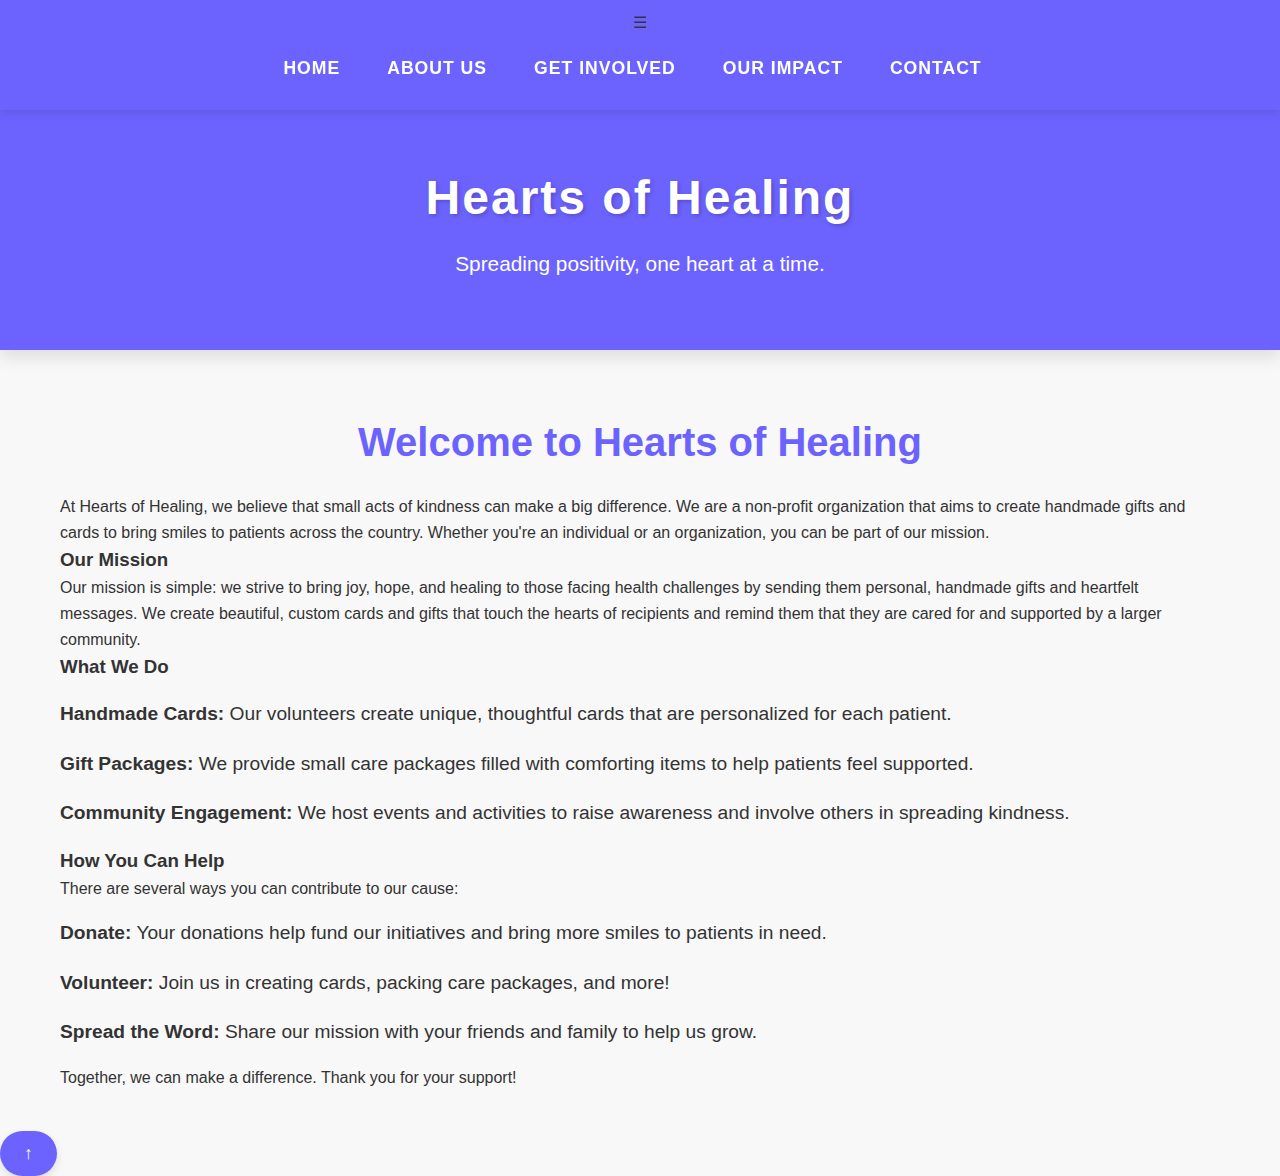
<file: index.html>
<!DOCTYPE html>
<html lang="en">
<head>
  <meta charset="UTF-8" />
  <meta name="viewport" content="width=device-width, initial-scale=1" />
  <meta name="description" content="Hearts of Healing is a community initiative bringing joy through handmade cards and gifts to those in need. Join us in spreading kindness." />
  <meta name="keywords" content="hearts of healing, kindness, cards, gifts, charity, community" />
  <meta name="author" content="Hearts of Healing" />
  <title>Home - Hearts of Healing</title>
  <link rel="stylesheet" href="style.css" />
  <link href="https://fonts.googleapis.com/css2?family=Nunito:wght@400;700&display=swap" rel="stylesheet" />
</head>
<body>

  <!-- Navbar -->
  <script>
    fetch('navbar.html')
      .then(response => response.text())
      .then(data => {
        document.querySelector('body').insertAdjacentHTML('afterbegin', data);
      })
      .catch(error => console.error('Error loading the navbar:', error));
  </script>

  <!-- Hero Section -->
  <header class="hero">
    <h1>Hearts of Healing</h1>
    <p>Spreading positivity, one heart at a time.</p>
  </header>

  <!-- Main Content Section -->
  <section class="content">
    <h2>Welcome to Hearts of Healing</h2>
    <p>At Hearts of Healing, we believe that small acts of kindness can make a big difference. We are a non-profit organization that aims to create handmade gifts and cards to bring smiles to patients across the country. Whether you're an individual or an organization, you can be part of our mission.</p>

    <h3>Our Mission</h3>
    <p>Our mission is simple: we strive to bring joy, hope, and healing to those facing health challenges by sending them personal, handmade gifts and heartfelt messages. We create beautiful, custom cards and gifts that touch the hearts of recipients and remind them that they are cared for and supported by a larger community.</p>

    <h3>What We Do</h3>
    <ul>
      <li><strong>Handmade Cards:</strong> Our volunteers create unique, thoughtful cards that are personalized for each patient.</li>
      <li><strong>Gift Packages:</strong> We provide small care packages filled with comforting items to help patients feel supported.</li>
      <li><strong>Community Engagement:</strong> We host events and activities to raise awareness and involve others in spreading kindness.</li>
    </ul>

    <h3>How You Can Help</h3>
    <p>There are several ways you can contribute to our cause:</p>
    <ul>
      <li><strong>Donate:</strong> Your donations help fund our initiatives and bring more smiles to patients in need.</li>
      <li><strong>Volunteer:</strong> Join us in creating cards, packing care packages, and more!</li>
      <li><strong>Spread the Word:</strong> Share our mission with your friends and family to help us grow.</li>
    </ul>

    <p>Together, we can make a difference. Thank you for your support!</p>
  </section>

  <!-- Scroll-to-top Button -->
  <button id="scrollToTop">↑</button>

  <script src="script.js"></script>
</body>
</html>
</file>
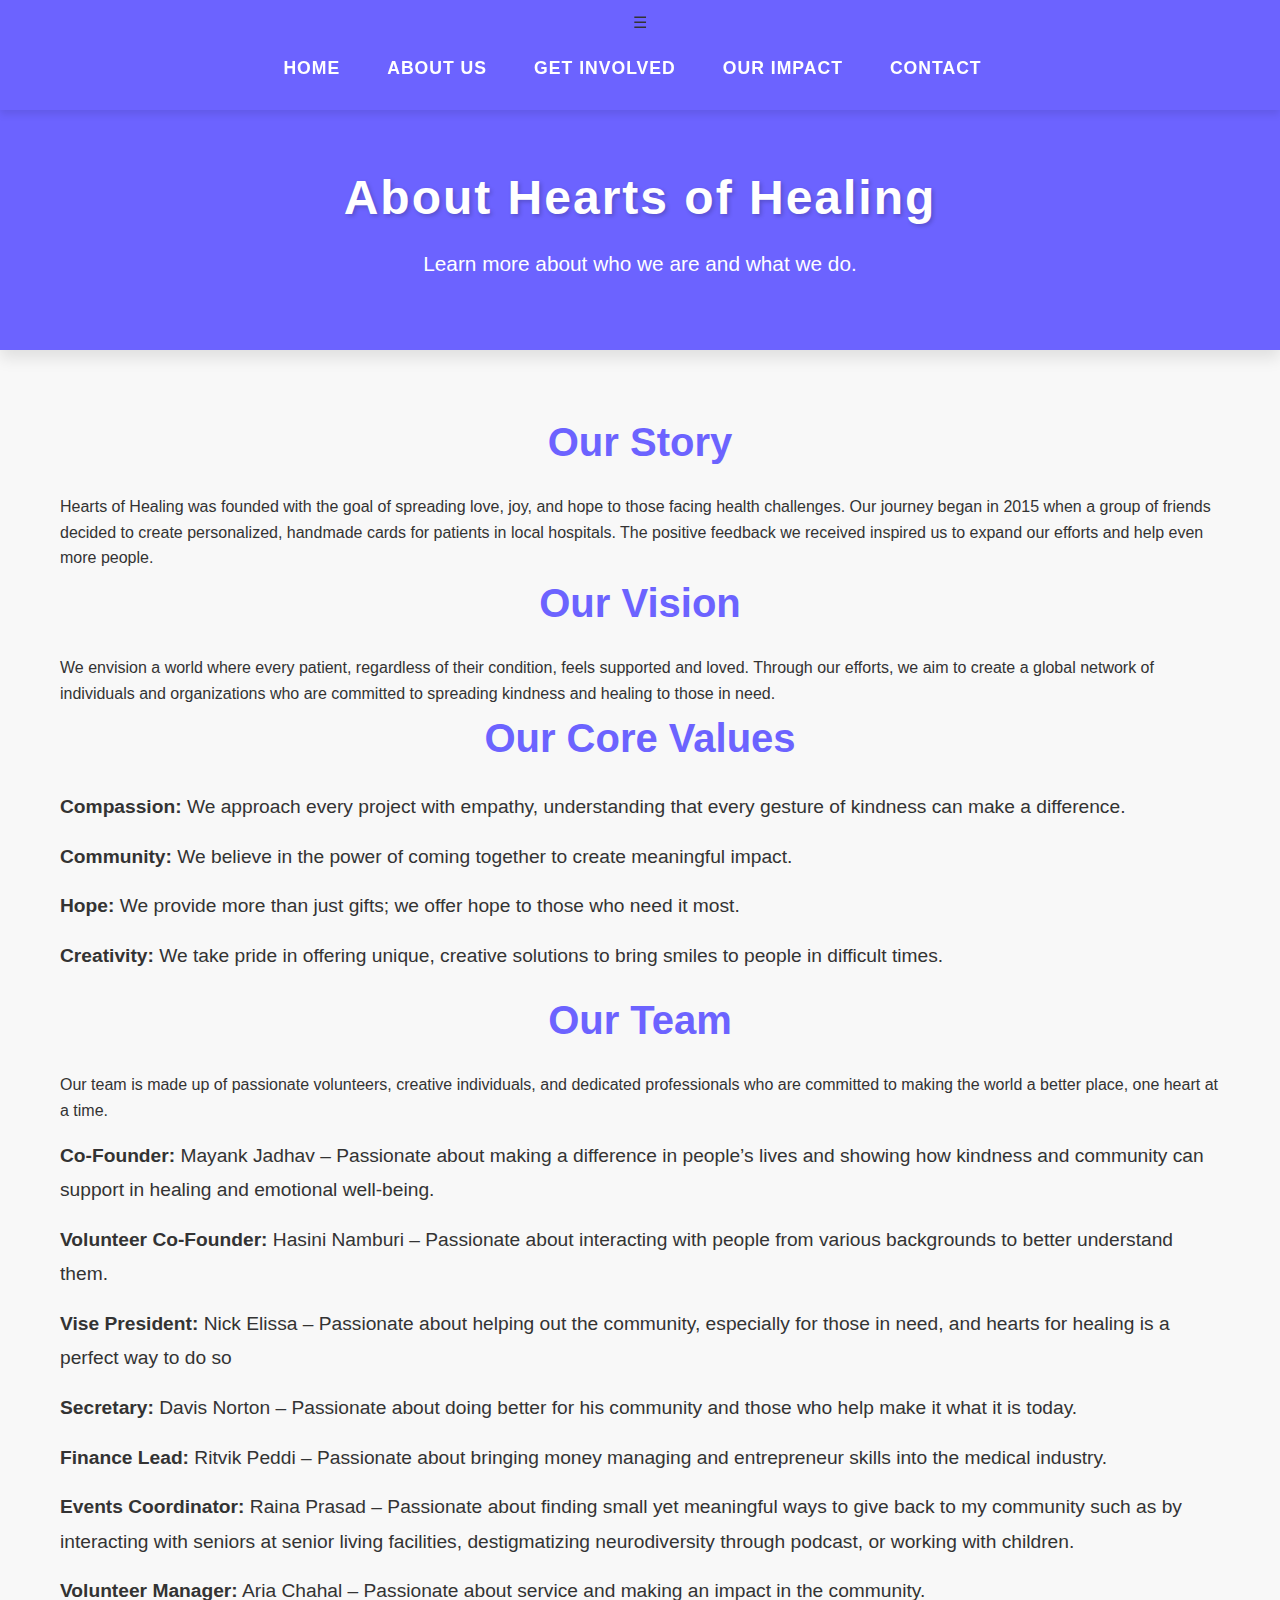
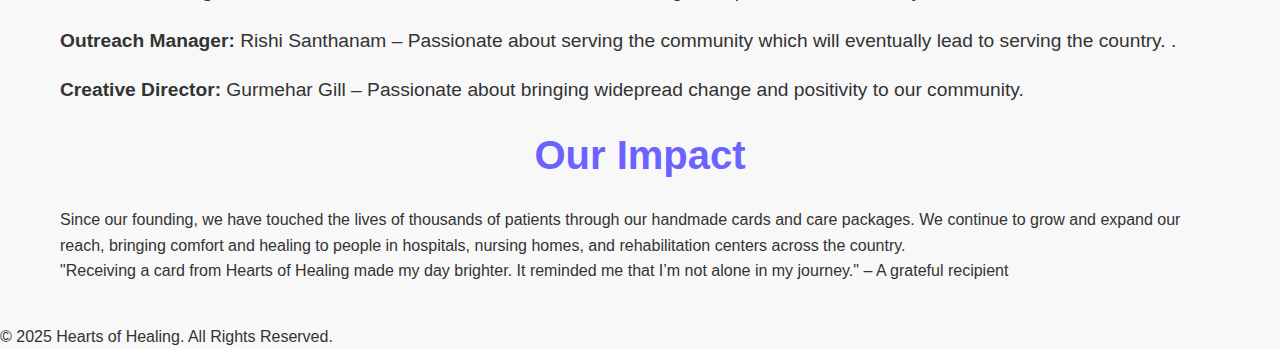
<file: about.html>
<!DOCTYPE html>
<html lang="en">
<head>
  <meta charset="UTF-8" />
  <meta name="viewport" content="width=device-width, initial-scale=1" />
  <title>About Us - Hearts of Healing</title>
  <link rel="stylesheet" href="style.css" />
</head>
<body>

  <!-- Navbar Loading Script -->
  <script>
    fetch('navbar.html')
      .then(response => response.text())
      .then(data => {
        document.querySelector('body').insertAdjacentHTML('afterbegin', data);
      })
      .catch(error => console.error('Error loading the navbar:', error));
  </script>

  <!-- Hero Section -->
  <header class="hero">
    <h1>About Hearts of Healing</h1>
    <p>Learn more about who we are and what we do.</p>
  </header>

  <!-- Main Content -->
  <section class="content">
    <h2>Our Story</h2>
    <p>Hearts of Healing was founded with the goal of spreading love, joy, and hope to those facing health challenges. Our journey began in 2015 when a group of friends decided to create personalized, handmade cards for patients in local hospitals. The positive feedback we received inspired us to expand our efforts and help even more people.</p>

    <h2>Our Vision</h2>
    <p>We envision a world where every patient, regardless of their condition, feels supported and loved. Through our efforts, we aim to create a global network of individuals and organizations who are committed to spreading kindness and healing to those in need.</p>

    <h2>Our Core Values</h2>
    <ul>
      <li><strong>Compassion:</strong> We approach every project with empathy, understanding that every gesture of kindness can make a difference.</li>
      <li><strong>Community:</strong> We believe in the power of coming together to create meaningful impact.</li>
      <li><strong>Hope:</strong> We provide more than just gifts; we offer hope to those who need it most.</li>
      <li><strong>Creativity:</strong> We take pride in offering unique, creative solutions to bring smiles to people in difficult times.</li>
    </ul>

    <h2>Our Team</h2>
    <p>Our team is made up of passionate volunteers, creative individuals, and dedicated professionals who are committed to making the world a better place, one heart at a time.</p>
    <ul>
      <li><strong>Co-Founder:</strong> Mayank Jadhav – Passionate about making a difference in people’s lives and showing how kindness and community can support in healing and emotional well-being.</li>
      <li><strong>Volunteer Co-Founder:</strong> Hasini Namburi – Passionate about interacting with people from various backgrounds to better understand them.</li>
      <li><strong>Vise President:</strong> Nick Elissa – Passionate about helping out the community, especially for those in need, and hearts for healing is a perfect way to do so</li>
      <li><strong>Secretary:</strong> Davis Norton – Passionate about doing better for his community and those who help make it what it is today.</li>
      <li><strong>Finance Lead:</strong> Ritvik Peddi – Passionate about bringing money managing and entrepreneur skills into the medical industry.</li>
      <li><strong>Events Coordinator:</strong> Raina Prasad – Passionate about finding small yet meaningful ways to give back to my community such as by interacting with seniors at senior living facilities, destigmatizing neurodiversity through podcast, or working with children.</li>
      <li><strong>Volunteer Manager:</strong> Aria Chahal – Passionate about service and making an impact in the community.</li>
      <li><strong>Outreach Manager:</strong> Rishi Santhanam – Passionate about serving the community which will eventually lead to serving the country. .</li>
      <li><strong>Creative Director:</strong> Gurmehar Gill – Passionate about bringing widepread change and positivity to our community.</li>
    </ul>

    <h2>Our Impact</h2>
    <p>Since our founding, we have touched the lives of thousands of patients through our handmade cards and care packages. We continue to grow and expand our reach, bringing comfort and healing to people in hospitals, nursing homes, and rehabilitation centers across the country.</p>

    <blockquote>
      "Receiving a card from Hearts of Healing made my day brighter. It reminded me that I’m not alone in my journey." – A grateful recipient
    </blockquote>
  </section>

  <!-- Footer Section -->
  <footer>
    <p>&copy; 2025 Hearts of Healing. All Rights Reserved.</p>
  </footer>

</body>
</html>
</file>
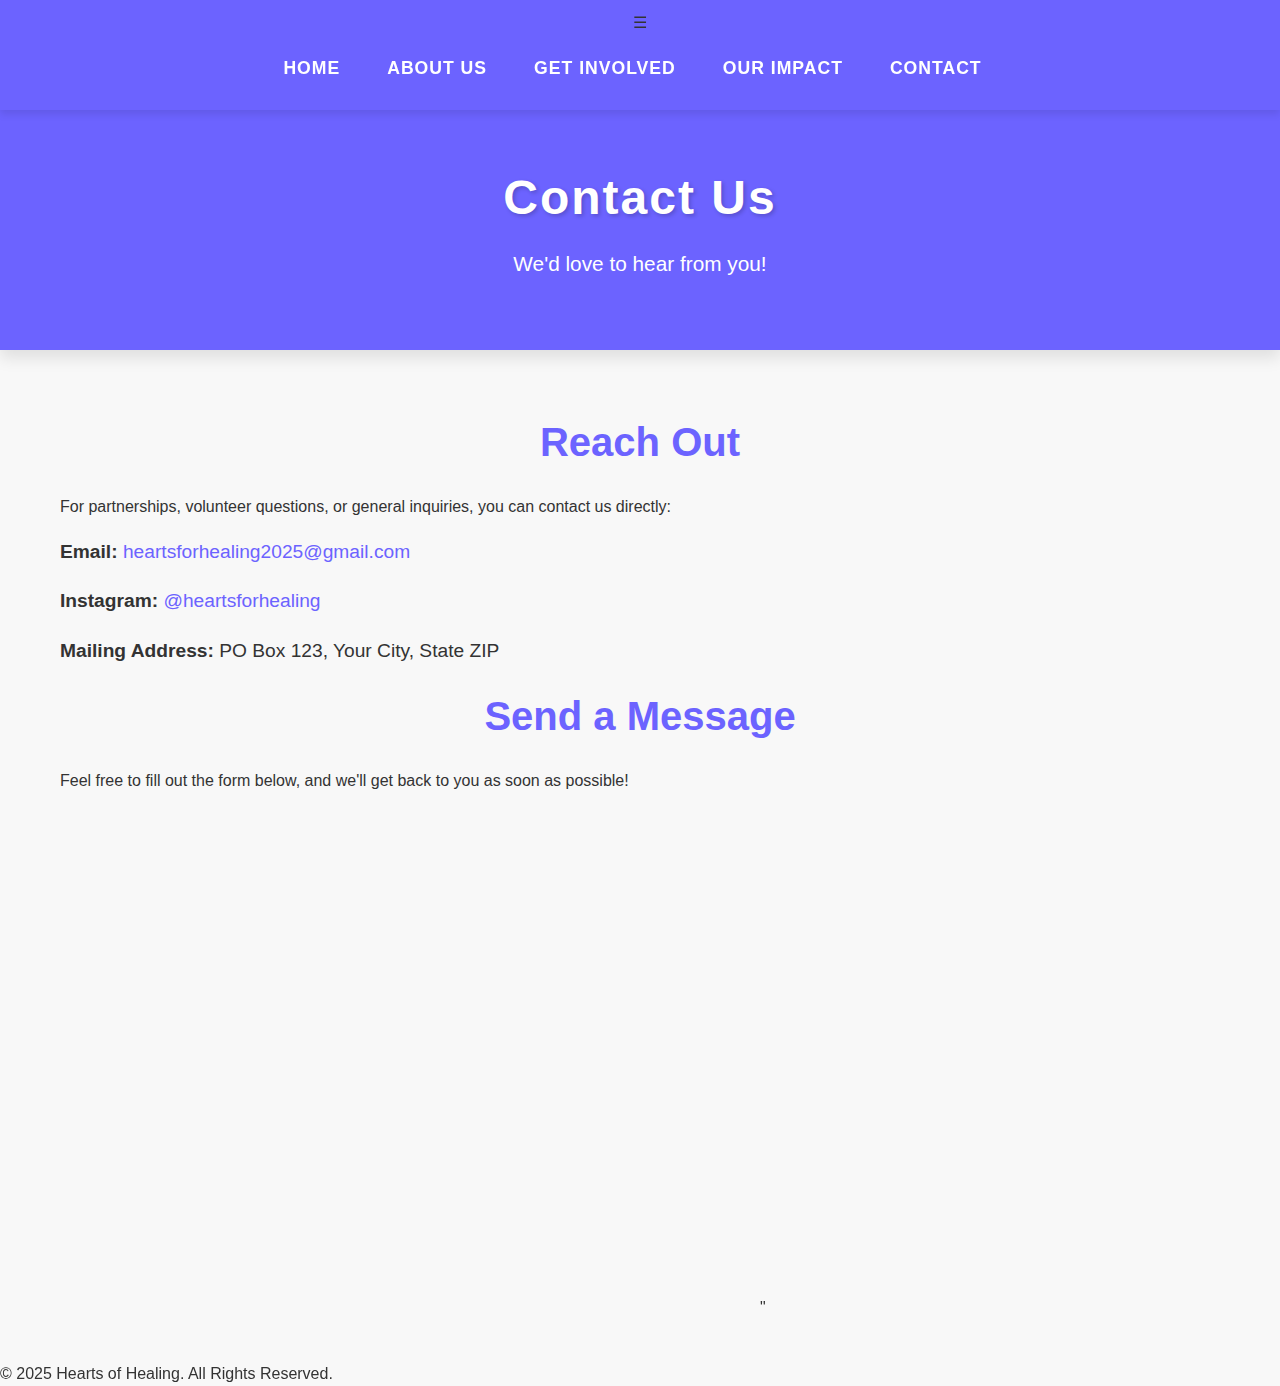
<file: contact.html>
<!DOCTYPE html>
<html lang="en">
<head>
  <meta charset="UTF-8" />
  <meta name="viewport" content="width=device-width, initial-scale=1" />
  <title>Contact Us - Hearts of Healing</title>
  <link rel="stylesheet" href="style.css" />
</head>
<body>

  <!-- Navbar Loading Script -->
  <script>
    fetch('navbar.html')
      .then(response => response.text())
      .then(data => {
        document.querySelector('body').insertAdjacentHTML('afterbegin', data);
      })
      .catch(error => console.error('Error loading the navbar:', error));
  </script>

  <!-- Hero Section -->
  <header class="hero">
    <h1>Contact Us</h1>
    <p>We'd love to hear from you!</p>
  </header>

  <!-- Main Content Section -->
  <section class="content">
    <h2>Reach Out</h2>
    <p>For partnerships, volunteer questions, or general inquiries, you can contact us directly:</p>

    <ul>
      <li><strong>Email:</strong> <a href="https://mail.google.com/mail/u/0/#inbox?compose=CllgCHrdkvBKrSwgsttGJrFvvZkzzzgVzfMgWsQlVXbRGBjCfZslmTlXpqMdGzgMlzXVPRSltGq">heartsforhealing2025@gmail.com</a></li>
      <li><strong>Instagram:</strong> <a href="https://www.instagram.com/heartsforhealing_?igsh=dHh4cTU1YTVsODNh" target="_blank">@heartsforhealing</a></li>
      <li><strong>Mailing Address:</strong> PO Box 123, Your City, State ZIP</li>
    </ul>

    <h2>Send a Message</h2>
    <p>Feel free to fill out the form below, and we'll get back to you as soon as possible!</p>

    <!-- Embedded Google Form -->
    <iframe src="https://docs.google.com/forms/d/e/1FAIpQLScdF9w2AiBpz0q2QqtUBb2z_UzCbEOHUZZj5l9OBb54Ugc84Q/viewform?embedded=true" width="700" height="520" frameborder="0" marginheight="0" marginwidth="0">Loading…</iframe>"
  </section>

  <!-- Footer Section -->
  <footer>
    <p>&copy; 2025 Hearts of Healing. All Rights Reserved.</p>
  </footer>

</body>
</html>
</file>
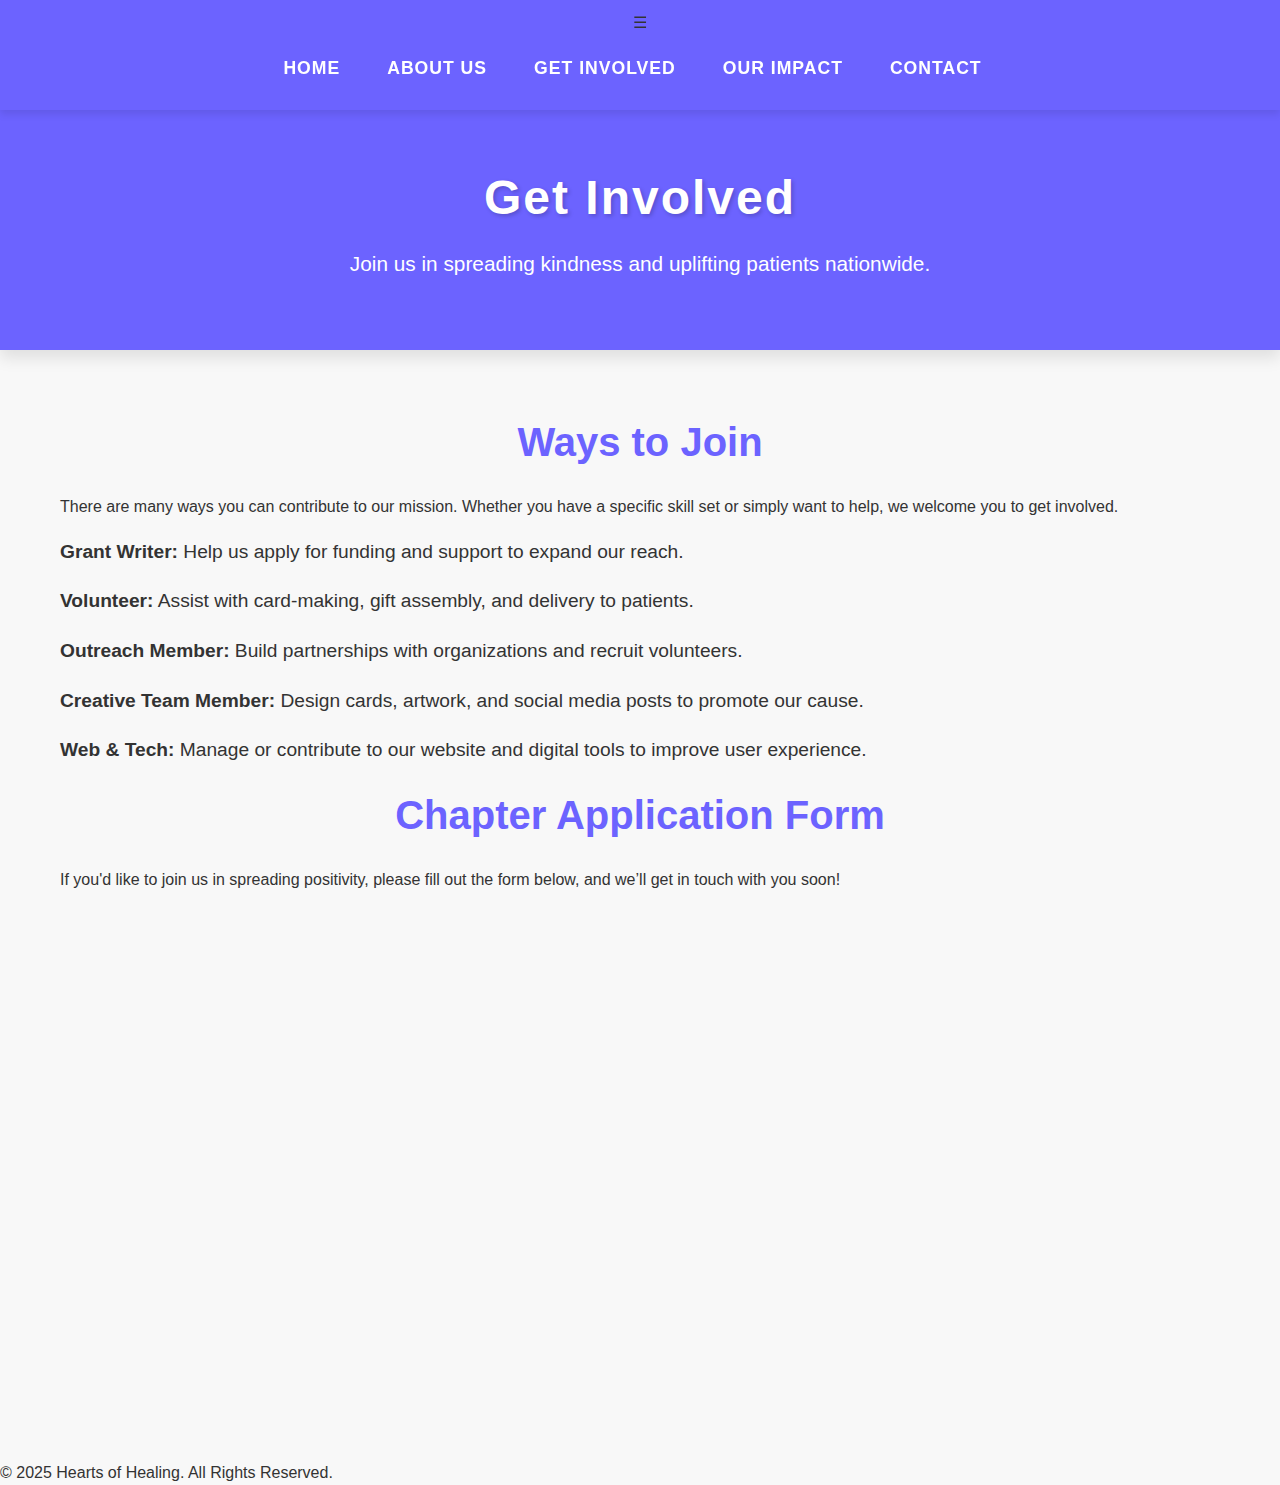
<file: get-involved.html>
<!DOCTYPE html>
<html lang="en">
<head>
  <meta charset="UTF-8" />
  <meta name="viewport" content="width=device-width, initial-scale=1" />
  <title>Get Involved - Spreading Positivity</title>
  <link rel="stylesheet" href="style.css" />
</head>
<body>

  <!-- Navbar Loading Script -->
  <script>
    fetch('navbar.html')
      .then(response => response.text())
      .then(data => {
        document.querySelector('body').insertAdjacentHTML('afterbegin', data);
      })
      .catch(error => console.error('Error loading the navbar:', error));
  </script>

  <!-- Hero Section -->
  <header class="hero small-hero">
    <h1>Get Involved</h1>
    <p>Join us in spreading kindness and uplifting patients nationwide.</p>
  </header>

  <!-- Main Content Section -->
  <section class="content">
    <h2>Ways to Join</h2>
    <p>There are many ways you can contribute to our mission. Whether you have a specific skill set or simply want to help, we welcome you to get involved.</p>
    <ul>
      <li><strong>Grant Writer:</strong> Help us apply for funding and support to expand our reach.</li>
      <li><strong>Volunteer:</strong> Assist with card-making, gift assembly, and delivery to patients.</li>
      <li><strong>Outreach Member:</strong> Build partnerships with organizations and recruit volunteers.</li>
      <li><strong>Creative Team Member:</strong> Design cards, artwork, and social media posts to promote our cause.</li>
      <li><strong>Web & Tech:</strong> Manage or contribute to our website and digital tools to improve user experience.</li>
    </ul>

    <h2>Chapter Application Form</h2>
    <p>If you'd like to join us in spreading positivity, please fill out the form below, and we’ll get in touch with you soon!</p>

    <div class="form-embed">
      <iframe src="https://docs.google.com/forms/d/e/1FAIpQLSedGcanU1q7nmjdIa3A3ezpqWdHPMtrJH-uKI-368u2LQyxGg/viewform?embedded=true" width="700" height="520" frameborder="0" marginheight="0" marginwidth="0">Loading…</iframe>
    </div>
  </section>

  <!-- Footer Section -->
  <footer>
    <p>&copy; 2025 Hearts of Healing. All Rights Reserved.</p>
  </footer>

</body>
</html>
</file>
<file: style.css>
/* Reset default browser styles */
* {
  margin: 0;
  padding: 0;
  box-sizing: border-box;
}

/* Body and Global Styles */
body {
  font-family: 'Poppins', sans-serif; /* Elegant, modern font */
  background-color: #f8f8f8;
  color: #333;
  line-height: 1.6;
  transition: background-color 0.3s, color 0.3s;
}

/* Dark Mode Styles */
body.dark-mode {
  background-color: #333;
  color: #f8f8f8;
}

.dark-mode .hero {
  background-color: #333;
}

.dark-mode .navbar {
  background-color: #222;
}

.dark-mode button {
  background-color: #5a52e0;
}

.dark-mode button:hover {
  background-color: #6C63FF;
}

/* Hero Section */
.hero {
  background-color: #6C63FF; /* Vibrant Purple */
  color: white;
  padding: 50px 20px;
  text-align: center;
  box-shadow: 0 8px 15px rgba(0, 0, 0, 0.1);
  margin-bottom: 20px;
}

.hero h1 {
  font-size: 3rem;
  font-weight: 700; /* Bold weight for emphasis */
  letter-spacing: 2px; /* Increased spacing for impact */
  margin-bottom: 10px;
  text-shadow: 2px 2px 4px rgba(0, 0, 0, 0.2); /* Subtle shadow */
}

.hero p {
  font-size: 1.3rem;
  font-weight: 300;
  margin-bottom: 20px;
}

/* Section Content */
.content {
  padding: 40px 20px;
  max-width: 1200px;
  margin: 0 auto;
}

h2 {
  color: #6C63FF;
  font-size: 2.5rem;
  margin-bottom: 20px;
  text-align: center;
  font-weight: 600; /* Bold weight for emphasis */
}

ul {
  list-style-type: none;
  padding: 0;
  margin: 0;
}

li {
  font-size: 1.2rem;
  margin: 15px 0;
  line-height: 1.8;
}

a {
  color: #6C63FF;
  text-decoration: none;
  transition: color 0.3s ease;
}

a:hover {
  text-decoration: underline;
  color: #ffd700; /* Gold hover effect */
}

/* Navbar */
.navbar {
  background-color: #6C63FF;
  padding: 10px 0;
  text-align: center;
  position: sticky;
  top: 0;
  z-index: 1000;
  box-shadow: 0 4px 8px rgba(0, 0, 0, 0.1);
}

.navbar ul {
  list-style-type: none;
  padding: 0;
  margin: 0;
  display: flex;
  justify-content: center;
  flex-wrap: wrap;
}

.navbar li {
  margin-right: 15px;
}

.navbar a {
  font-size: 1.1rem;
  font-weight: 600; /* Bold weight */
  text-transform: uppercase;
  padding: 8px 16px;
  letter-spacing: 1px; /* Increased spacing */
  transition: all 0.3s ease;
  color: white;
}

.navbar a:hover {
  color: #ffd700;
  text-decoration: none;
}

/* Button */
button {
  background-color: #6C63FF;
  color: white;
  padding: 12px 24px;
  font-size: 1.1rem;
  border: none;
  border-radius: 50px;
  cursor: pointer;
  transition: all 0.3s ease;
  box-shadow: 0 4px 8px rgba(0, 0, 0, 0.1);
}

button:hover {
  background-color: #5a52e0;
  transform: translateY(-2px);
  box-shadow: 0 6px 12px rgba(0, 0, 0, 0.15);
}

/* Mobile Navigation Toggle */
@media screen and (max-width: 768px) {
  .navbar ul {
    display: none;
  }

  .navbar ul.active {
    display: block;
  }

  .navbar .nav-toggle {
    display: block;
    cursor: pointer;
  }

  .navbar li {
    margin-right: 0;
    margin-bottom: 15px;
  }

  .hero {
    padding: 40px 20px;
  }
}

/* Smooth Scroll */
html {
  scroll-behavior: smooth;
}
</file>
